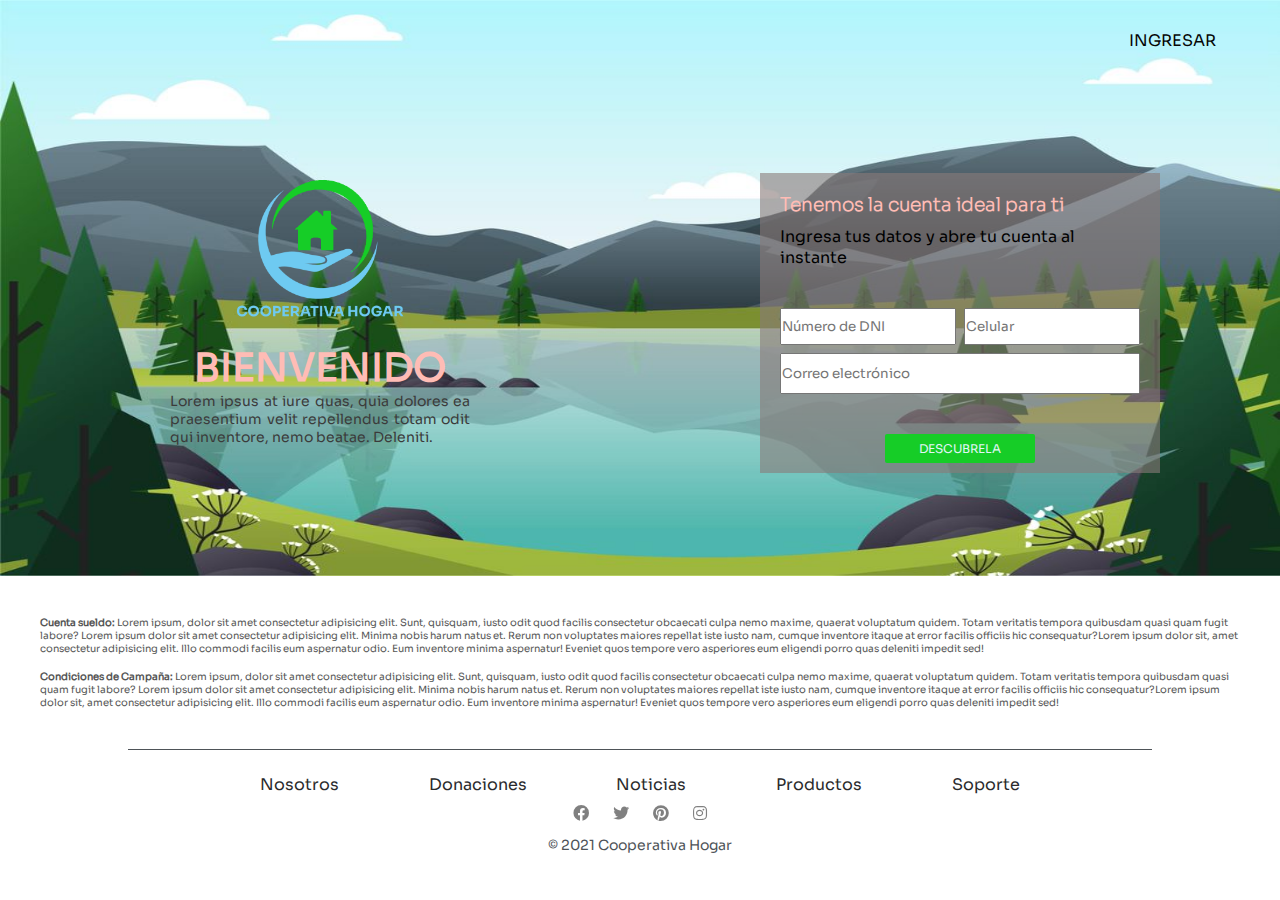
<file: index.html>
<!DOCTYPE html>
<html lang="es">
<head>
    <meta charset="UTF-8">
    <meta http-equiv="X-UA-Compatible" content="IE=edge">
    <meta name="viewport" content="width=device-width, initial-scale=1.0">
    <link rel="stylesheet" href="css/index.css" />
    <title>Hogar</title>
    <link  rel = " stylesheet " href = " https://use.fontawesome.com/releases/v5.15.3/css/all.css "
    integridad = " sha384-SZXxX4whJ79 / gErwcOYf + zWLeJdY / qpuqC4cAa9rOGUstPomtqpuNWT9wdPEn2fk " crossorigin ="anónimo">   
</head>

<body>
   <section class="body">
      <nav class="navbar">
         <div class="navbar-a">
            <a class="boton1" href="login.html" >INGRESAR</a>
         </div>
      </nav>    

      <div class="container">
           <div class="bienvenida">  
               <img src="img/logo_col.png" alt="" class="logo">
               <h1>BIENVENIDO</h1>
               <p class="pBienvenida">Lorem ipsus at iure quas, quia dolores ea praesentium velit repellendus totam odit qui inventore, nemo beatae. Deleniti.</p>
         </div>
         <form action="" class="formulario">
              <h3>Tenemos la cuenta ideal para ti</h3>
               <p>Ingresa tus datos y abre tu cuenta al instante</p>
         <div class="input">
            <input class="inputDNI" type="text" placeholder="Número de DNI" maxlength="8">
            <input class="inputCel" type="text" placeholder="Celular" maxlength="9">
            <input class="inputCor" type="text" placeholder="Correo electrónico">
         </div>
            <a class="boton" href="login.html" >DESCUBRELA</a>
         </form>

      </div>
   </section>
   <section class="acuerdos">
      <p class="p1"><b>Cuenta sueldo:</b> Lorem ipsum, dolor sit amet consectetur adipisicing elit. Sunt, quisquam, iusto odit quod facilis consectetur obcaecati culpa nemo maxime, 
         quaerat voluptatum quidem. Totam veritatis tempora quibusdam quasi quam fugit labore? Lorem ipsum dolor sit amet consectetur adipisicing elit. Minima nobis harum natus et. 
         Rerum non voluptates maiores repellat iste iusto nam, cumque inventore itaque at error facilis officiis hic consequatur?Lorem ipsum dolor sit, amet consectetur adipisicing elit. 
         Illo commodi facilis eum aspernatur odio. Eum inventore minima aspernatur! Eveniet quos tempore vero asperiores eum eligendi porro quas deleniti impedit sed!</p>
      <p class="p2"><b>Condiciones de Campaña:</b> Lorem ipsum, dolor sit amet consectetur adipisicing elit. Sunt, quisquam, iusto odit quod facilis consectetur obcaecati culpa nemo maxime, 
         quaerat voluptatum quidem. Totam veritatis tempora quibusdam quasi quam fugit labore? Lorem ipsum dolor sit amet consectetur adipisicing elit. Minima nobis harum natus et. 
         Rerum non voluptates maiores repellat iste iusto nam, cumque inventore itaque at error facilis officiis hic consequatur?Lorem ipsum dolor sit, amet consectetur adipisicing elit. 
         Illo commodi facilis eum aspernatur odio. Eum inventore minima aspernatur! Eveniet quos tempore vero asperiores eum eligendi porro quas deleniti impedit sed!</p>
   </section>
      
   <footer class="footer">
      <div class="footer__links">
        <a href="#" class="footer__items" style="color:#2a2a2c">Nosotros</a>
        <a href="#" class="footer__items" style="color:#2a2a2c">Donaciones</a>
        <a href="#" class="footer__items" style="color:#2a2a2c">Noticias</a>
        <a href="#" class="footer__items" style="color:#2a2a2c">Productos</a>
        <a href="#" class="footer__items" style="color:#2a2a2c">Soporte</a>
      </div>
      <div class="social-media">
        <a class="social-media__links fab fa-facebook" href="https://www.facebook.com/"></a>
        <a class="social-media__links fab fa-twitter" href="https://www.twitter.com/"></a>
        <a class="social-media__links fab fa-pinterest" href="https://www.pinterest.com/"></a>
        <a class="social-media__links fab fa-instagram" href="https://www.instagram.com/"></a>
      </div>
      <span>© 2021 Cooperativa Hogar</span>
    </footer>
       
</body>
</html>
</file>
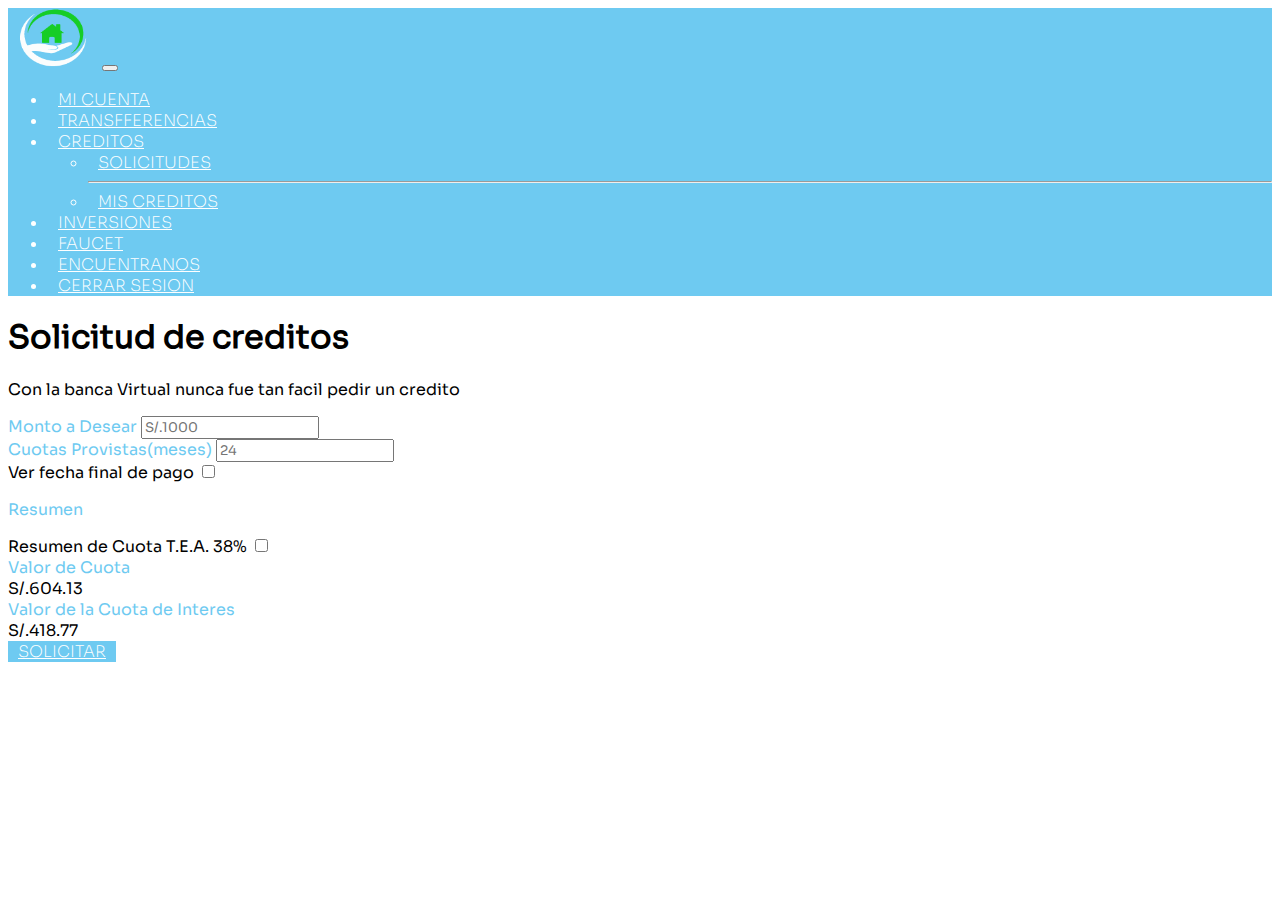
<file: creditos.html>
<!DOCTYPE html>
<html lang="en">

<head>
  <meta charset="UTF-8">
  <meta http-equiv="X-UA-Compatible" content="IE=edge">
  <meta name="viewport" content="width=device-width, initial-scale=1.0">
  <link rel="stylesheet" href="css/creditos.css">
  <link href="https://cdn.jsdelivr.net/npm/bootstrap@5.0.1/dist/css/bootstrap.min.css" rel="stylesheet"
    integrity="sha384-+0n0xVW2eSR5OomGNYDnhzAbDsOXxcvSN1TPprVMTNDbiYZCxYbOOl7+AMvyTG2x" crossorigin="anonymous">
  <title>Creditos</title>
</head>

<body>
  <nav class="navbar navbar-expand-lg navbar-dark" style="background-color: #6ECAF1;">
    <div class="container-fluid">
        <a class="navbar-brand" href="#"><img src="./img/logo1_sinnom.png" width="70" height="60"
            class="d-inline-block align-text-top"></a>
        <button class="navbar-toggler" type="button" data-bs-toggle="collapse" data-bs-target="#navbarSupportedContent"
            aria-controls="navbarSupportedContent" aria-expanded="false" aria-label="Toggle navigation">
            <span class="navbar-toggler-icon"></span></button>
        <div class="collapse navbar-collapse" id="navbarSupportedContent">
            <ul class="navbar-nav me-auto mb-2 mb-lg-0">
                <li class="nav-item"><a href="mi_cuenta.html"     class="nav-link"    style="color: #fff;" >MI CUENTA</a></li>
                <li class="nav-item"><a href="transferencia.html" class="nav-link"    style="color: #fff;">TRANSFFERENCIAS</a></li>
                <li class="nav-item dropdown"><a href="#"   class="nav-link dropdown-toggle" style="color: #fff;"
                    id="navbarDropdown" role="button" data-bs-toggle="dropdown" aria-expanded="false">CREDITOS</a>
                    <ul class="dropdown-menu" aria-labelledby="navbarDropdown">
                        <li><a href="creditos.html" class="dropdown-item">SOLICITUDES</a></li>
                        <hr class="dropdown-divider">
                        <li><a href="#"                            class="dropdown-item">MIS CREDITOS</a></li>
                    </ul></li>
                <li class="nav-item"><a href="inversiones.html"                   class="nav-link"     style="color: #fff;">INVERSIONES</a></li>
                <li class="nav-item"><a href="faucet.html"         class="nav-link"     style="color: #fff;">FAUCET</a></li>
                <li class="nav-item"><a href="encuentranos.html"   class="nav-link"     style="color: #fff;">ENCUENTRANOS</a></li>
                <li class="nav-item"><a href="index.html"          class="nav-link"     style="color: #fff;">CERRAR SESION</a></li>
            </ul>
        </div>           
    </div>
</nav>

  <section class="mt-5 d-flex justify-content-center">

    <div>
      <h1 class="display-6 text-center">Solicitud de creditos</h1>
      <p>Con la banca Virtual nunca fue tan facil pedir un credito</p>

      <div class="mb-3 celeste ">
        <label for="form1" class="form-label">Monto a Desear</label>
        <input type="number" class="form-control" id="form1" placeholder="S/.1000">
      </div>

      <div class="mb-3 celeste">
        <label for="formcuotas" class="form-label">Cuotas Provistas(meses)</label>
        <input type="number" class="form-control" id="formcuotas" placeholder="24">
      </div>

      <div class=" formularioswitch1 form-check form-switch m-3">
        <label class="form-check-label" for="flexSwitchCheckDefault">Ver fecha final de pago</label>
        <input class="form-check-input" type="checkbox" id="flexSwitchCheckDefault">
      </div>

      <p class="celeste">Resumen</p>
      <div class=" formularioswitch1 form-check form-switch m-3">
        <label class="form-check-label" for="flexSwitchCheckDefault">Resumen de Cuota T.E.A. 38%</label>
        <input class="form-check-input" type="checkbox" id="flexSwitchCheckDefault">
      </div>

    </div>

  </section>


  <div class="result d-flex  justify-content-center "></div>

  <div class="celeste fs-6  d-flex  justify-content-center m-3">Valor de Cuota</div>
  <div class=" d-flex  justify-content-center">S/.604.13</div>
  <div class="celeste fs-6  d-flex  justify-content-center m-3">Valor de la Cuota de Interes</div>
  <div class=" d-flex  justify-content-center">S/.418.77</div>
  <div class="d-flex justify-content-center">
    <a class="btn btn-primary mt-4 solicitar" href="#" role="button">SOLICITAR</a>
  </div>

  </div>

  </div>

  <script src="https://cdn.jsdelivr.net/npm/bootstrap@5.0.1/dist/js/bootstrap.bundle.min.js"
    integrity="sha384-gtEjrD/SeCtmISkJkNUaaKMoLD0//ElJ19smozuHV6z3Iehds+3Ulb9Bn9Plx0x4"
    crossorigin="anonymous"></script>
    <script src="./encuentranos.js"></script>
    
</body>

</html>
</file>
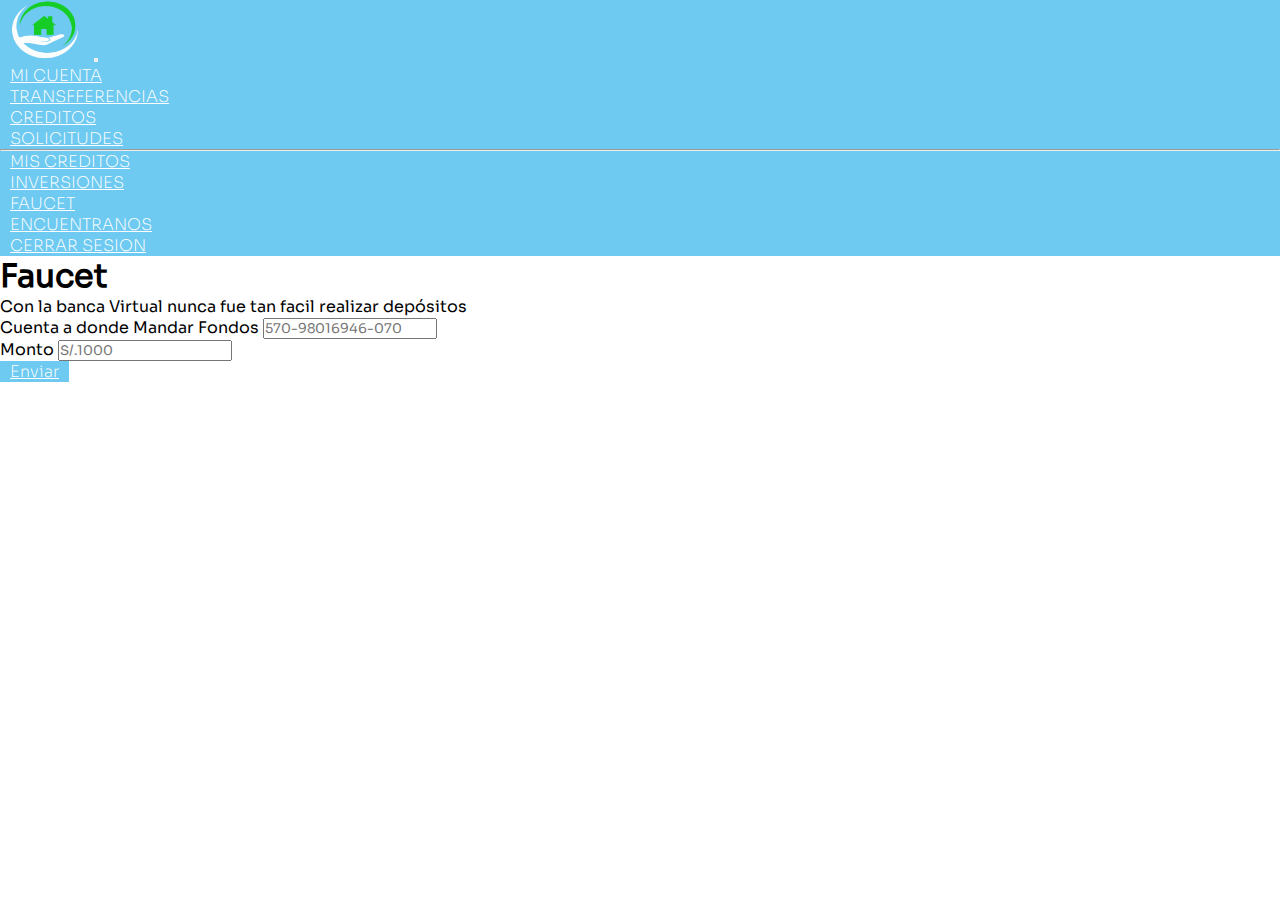
<file: faucet.html>
<!DOCTYPE html>
<html lang="es">
<head>
    <meta charset="UTF-8">
    <meta http-equiv="X-UA-Compatible" content="IE=edge">
    <meta name="viewport" content="width=device-width, initial-scale=1.0">
    <link rel="stylesheet" href="css/faucet.css">
    <link href="https://cdn.jsdelivr.net/npm/bootstrap@5.0.1/dist/css/bootstrap.min.css" rel="stylesheet"
    integrity="sha384-+0n0xVW2eSR5OomGNYDnhzAbDsOXxcvSN1TPprVMTNDbiYZCxYbOOl7+AMvyTG2x" crossorigin="anonymous">
    <title>FAUCET</title>
</head>
<body>
  <nav class="navbar navbar-expand-lg navbar-dark" style="background-color: #6ECAF1;">
    <div class="container-fluid">
        <a class="navbar-brand" href="#"><img src="./img/logo1_sinnom.png" width="70" height="60"
            class="d-inline-block align-text-top"></a>
        <button class="navbar-toggler" type="button" data-bs-toggle="collapse" data-bs-target="#navbarSupportedContent"
            aria-controls="navbarSupportedContent" aria-expanded="false" aria-label="Toggle navigation">
            <span class="navbar-toggler-icon"></span></button>
        <div class="collapse navbar-collapse" id="navbarSupportedContent">
            <ul class="navbar-nav me-auto mb-2 mb-lg-0">
                <li class="nav-item"><a href="mi_cuenta.html"     class="nav-link"    style="color: #fff;" >MI CUENTA</a></li>
                <li class="nav-item"><a href="transferencia.html" class="nav-link"    style="color: #fff;">TRANSFFERENCIAS</a></li>
                <li class="nav-item dropdown"><a href="#"   class="nav-link dropdown-toggle" style="color: #fff;"
                    id="navbarDropdown" role="button" data-bs-toggle="dropdown" aria-expanded="false">CREDITOS</a>
                    <ul class="dropdown-menu" aria-labelledby="navbarDropdown">
                        <li><a href="creditos.html"                class="dropdown-item">SOLICITUDES</a></li>
                        <hr class="dropdown-divider">
                        <li><a href="#"                            class="dropdown-item">MIS CREDITOS</a></li>
                    </ul></li>
                <li class="nav-item"><a href="inversiones.html"                   class="nav-link"     style="color: #fff;">INVERSIONES</a></li>
                <li class="nav-item"><a href="faucet.html"         class="nav-link"     style="color: #fff;">FAUCET</a></li>
                <li class="nav-item"><a href="encuentranos.html"   class="nav-link"     style="color: #fff;">ENCUENTRANOS</a></li>
                <li class="nav-item"><a href="index.html"          class="nav-link"     style="color: #fff;">CERRAR SESION</a></li>
            </ul>
        </div>           
    </div>
</nav>

  <section class="mt-5 d-flex justify-content-center">

    <div class="contenedor">
      <h1 class="display-6 text-center">Faucet</h1>
      <p>Con la banca Virtual nunca fue tan facil realizar depósitos</p>

      <div class="mb-3 celeste ">
        <label for="form1" class="form-label">Cuenta a donde Mandar Fondos</label>
        <input type="number" class="form-control" id="form1" placeholder="570-98016946-070">
      </div>

      <div class="mb-3 celeste ">
        <label for="form1" class="form-label">Monto</label>
        <input type="number" class="form-control" id="form1" placeholder="S/.1000">
      </div>

      <div class="d-flex justify-content-center">
        <a class="btn btn-primary mt-4 solicitar" href="#" role="button">Enviar</a>
      </div>

    </div>

  </section>






  </div>

  <script src="https://cdn.jsdelivr.net/npm/bootstrap@5.0.1/dist/js/bootstrap.bundle.min.js"
    integrity="sha384-gtEjrD/SeCtmISkJkNUaaKMoLD0//ElJ19smozuHV6z3Iehds+3Ulb9Bn9Plx0x4"
    crossorigin="anonymous"></script>


</body>
</html>
</file>
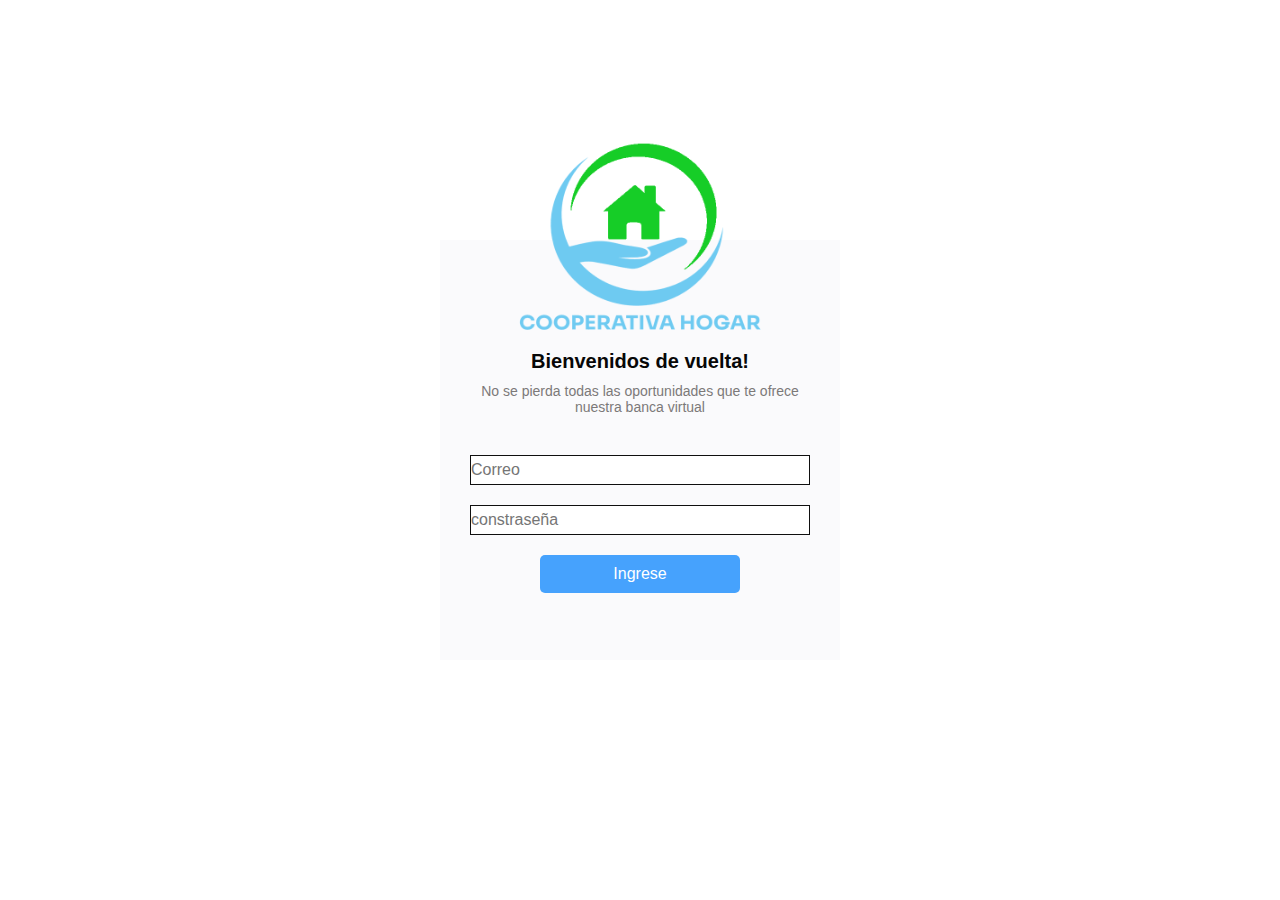
<file: login.html>
<!DOCTYPE html>
<html lang="es">
<head>
    <meta charset="UTF-8">
    <meta http-equiv="X-UA-Compatible" content="IE=edge">
    <meta name="viewport" content="width=device-width, initial-scale=1.0">
    <link rel="stylesheet" href="css/login.css" />
    <title>Login</title>
</head>
<body>
    <div class="login-box">
        <img src="img/logo_col.png" class="avatar" alt="Avatar Image">
        <h1>Bienvenidos de vuelta!</h1>
        <p>No se pierda todas las oportunidades que te ofrece nuestra banca virtual</p>
        <form>
          <input type="email" placeholder="Correo">
          <input type="password" placeholder="constraseña">
          <a class="btn" href="mi_cuenta.html">Ingrese</a>
        </form>
      </div>
</body>
</html>
</file>
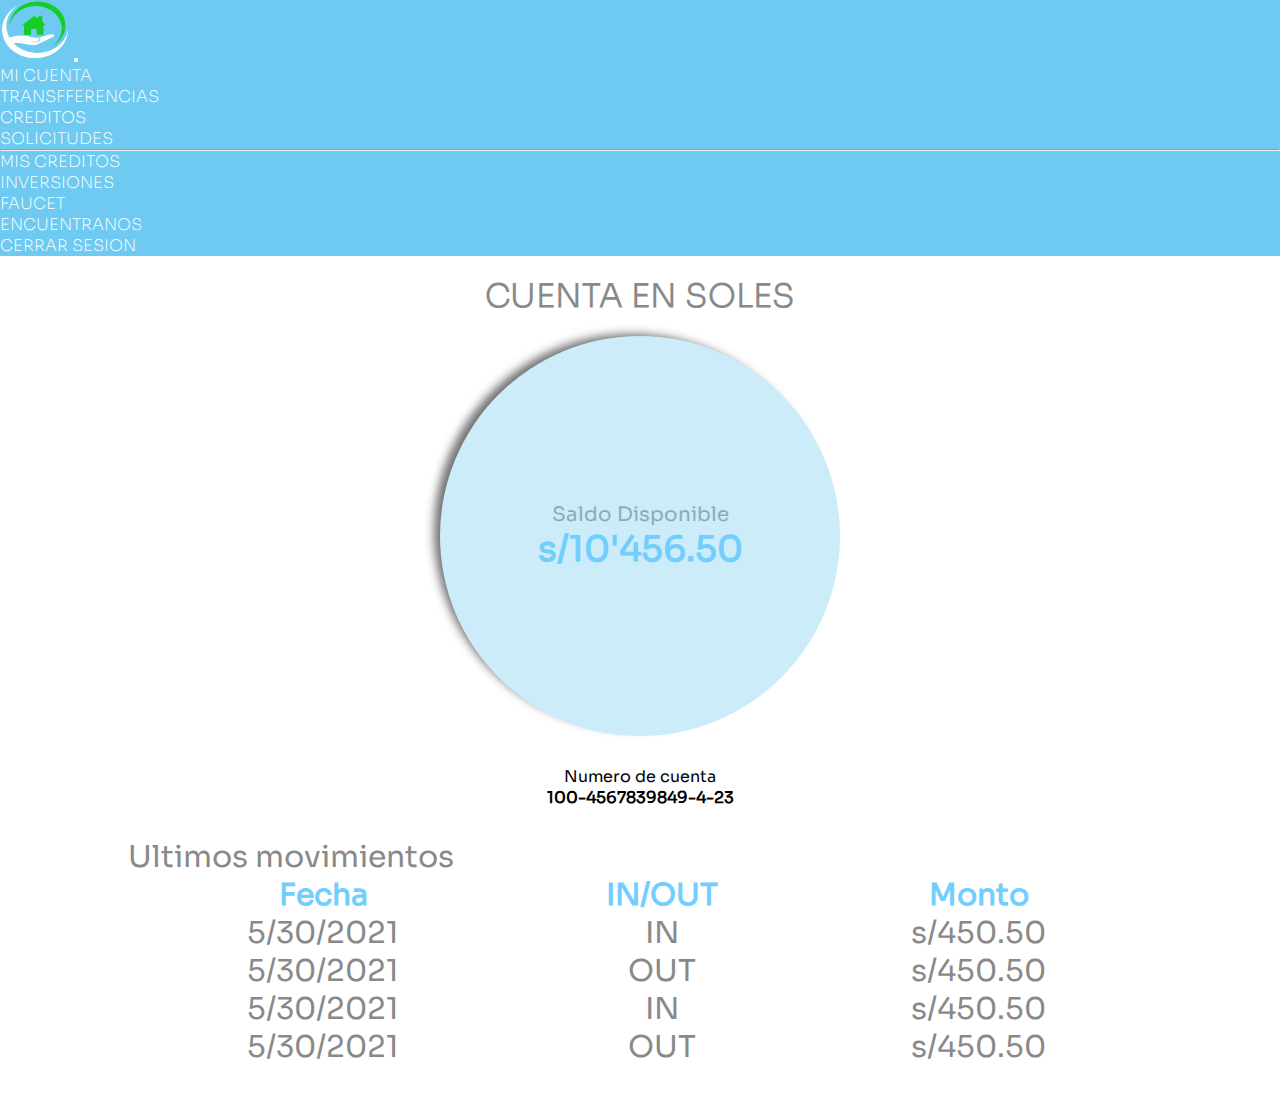
<file: mi_cuenta.html>
<!DOCTYPE html>
<html lang="es">
<head>
    <meta charset="UTF-8">
    <meta http-equiv="X-UA-Compatible" content="IE=edge">
    <meta name="viewport" content="width=device-width, initial-scale=1.0">
    <title>MI CUENTA</title>
    <link href="https://cdn.jsdelivr.net/npm/bootstrap@5.0.1/dist/css/bootstrap.min.css" rel="stylesheet"
    integrity="sha384-+0n0xVW2eSR5OomGNYDnhzAbDsOXxcvSN1TPprVMTNDbiYZCxYbOOl7+AMvyTG2x" crossorigin="anonymous">
    <link rel="stylesheet" href="css/mi_cuenta.css">
</head>
<body>
    <nav class="navbar navbar-expand-lg navbar-dark" style="background-color: #6ECAF1;">
        <div class="container-fluid">
            <a class="navbar-brand" href="#"><img src="./img/logo1_sinnom.png" width="70" height="60"
                class="d-inline-block align-text-top"></a>
            <button class="navbar-toggler" type="button" data-bs-toggle="collapse" data-bs-target="#navbarSupportedContent"
                aria-controls="navbarSupportedContent" aria-expanded="false" aria-label="Toggle navigation">
                <span class="navbar-toggler-icon"></span></button>
            <div class="collapse navbar-collapse" id="navbarSupportedContent">
                <ul class="navbar-nav me-auto mb-2 mb-lg-0">
                    <li class="nav-item"><a href="mi_cuenta.html"     class="nav-link"    style="color: #fff;" >MI CUENTA</a></li>
                    <li class="nav-item"><a href="transferencia.html" class="nav-link"    style="color: #fff;">TRANSFFERENCIAS</a></li>
                    <li class="nav-item dropdown"><a href="#"   class="nav-link dropdown-toggle" style="color: #fff;"
                        id="navbarDropdown" role="button" data-bs-toggle="dropdown" aria-expanded="false">CREDITOS</a>
                        <ul class="dropdown-menu" aria-labelledby="navbarDropdown">
                            <li><a href="creditos.html" class="dropdown-item">SOLICITUDES</a></li>
                            <hr class="dropdown-divider">
                            <li><a href="#"                            class="dropdown-item">MIS CREDITOS</a></li>
                        </ul></li>
                    <li class="nav-item"><a href="inversiones.html"                   class="nav-link"     style="color: #fff;">INVERSIONES</a></li>
                    <li class="nav-item"><a href="faucet.html"         class="nav-link"     style="color: #fff;">FAUCET</a></li>
                    <li class="nav-item"><a href="encuentranos.html"   class="nav-link"     style="color: #fff;">ENCUENTRANOS</a></li>
                    <li class="nav-item"><a href="index.html"          class="nav-link"     style="color: #fff;">CERRAR SESION</a></li>
                </ul>
            </div>           
        </div>
    </nav>

    <section class="section">
        
        <h1>CUENTA EN SOLES</h1>
        <div class="circulo">
            <p>Saldo Disponible</p>
            <b>s/10'456.50</b>
        </div>
        <div class="cuenta">
            <p>Numero de cuenta</p>
            <b>100-4567839849-4-23</b>
        </div>
        
        <table class="table">
                <thead class="cabecera-tabla">
                    <td colspan="3">Ultimos movimientos</td>
                </thead>
                <tbody class="cuerpo-tabla">
                    <tr>
                        <th>Fecha</th>
                        <th>IN/OUT</th>
                        <th>Monto</th>
                    </tr>
                    <tr>
                        <td>5/30/2021</td>
                        <td>IN</td>
                        <td>s/450.50</td>
                    </tr>
                    <tr>
                        <td>5/30/2021</td>
                        <td>OUT</td>
                        <td>s/450.50</td>
                    </tr>
                    <tr>
                        <td>5/30/2021</td>
                        <td>IN</td>
                        <td>s/450.50</td>
                    </tr>
                    <tr>
                        <td>5/30/2021</td>
                        <td>OUT</td>
                        <td>s/450.50</td>
                    </tr>
                </tbody>
        </table> 
    </section>
    <script src="https://cdn.jsdelivr.net/npm/bootstrap@5.0.1/dist/js/bootstrap.bundle.min.js"
    integrity="sha384-gtEjrD/SeCtmISkJkNUaaKMoLD0//ElJ19smozuHV6z3Iehds+3Ulb9Bn9Plx0x4"
    crossorigin="anonymous"></script>
</body>
</html>
</file>
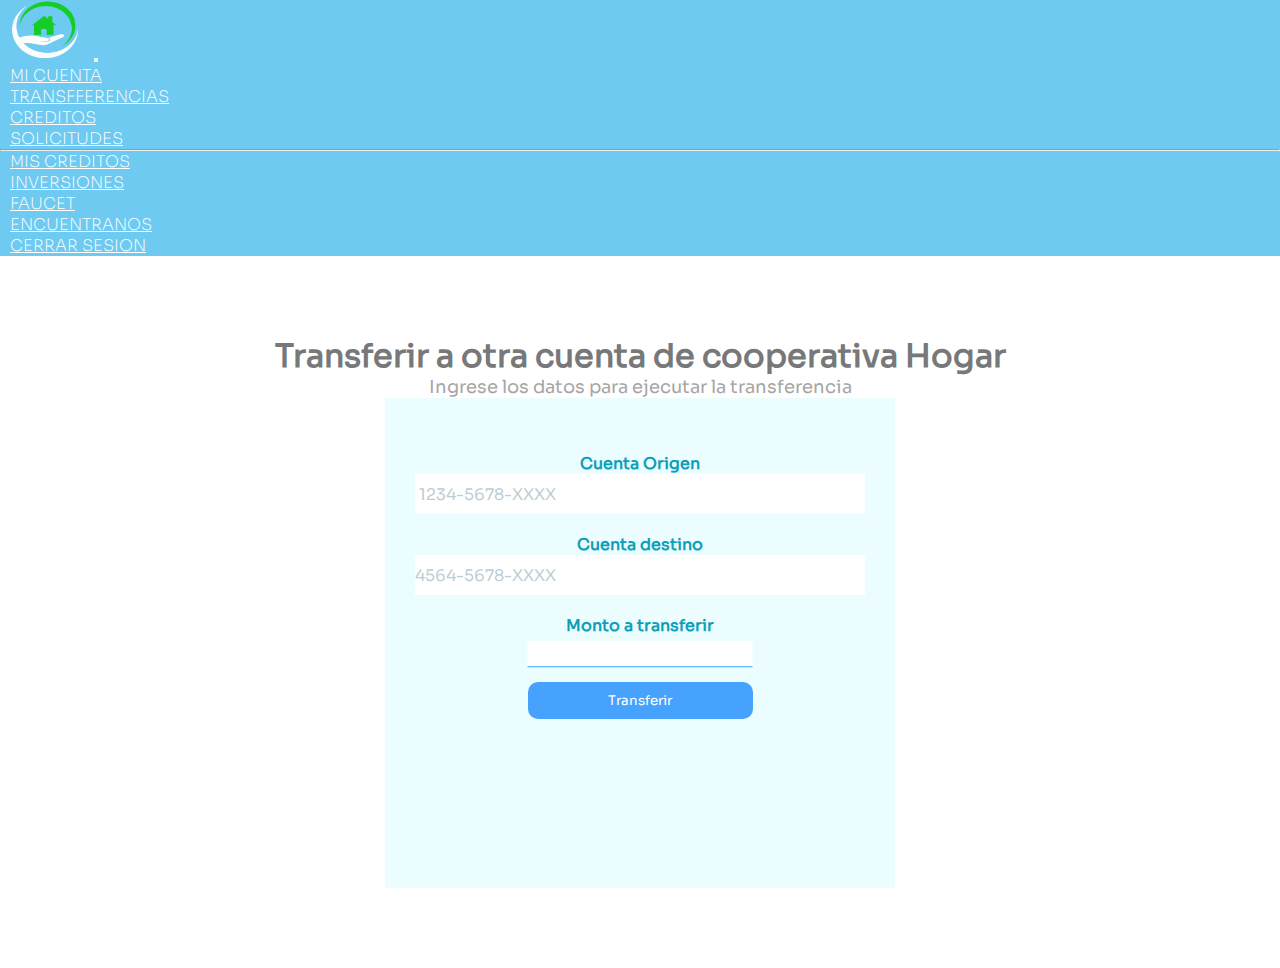
<file: transferencia.html>
<!DOCTYPE html>
<html lang="en">
<head>
    <meta charset="UTF-8">
    <meta http-equiv="X-UA-Compatible" content="IE=edge">
    <meta name="viewport" content="width=device-width, initial-scale=1.0">
    <link
    href="https://cdn.jsdelivr.net/npm/bootstrap@5.0.1/dist/css/bootstrap.min.css"
    rel="stylesheet"
    integrity="sha384-+0n0xVW2eSR5OomGNYDnhzAbDsOXxcvSN1TPprVMTNDbiYZCxYbOOl7+AMvyTG2x"
    crossorigin="anonymous"
/>     <link rel="stylesheet" href="css/transferencia.css" />
    <title>TRANSFERENCIAS</title>
</head>
<body>
  <nav class="navbar navbar-expand-lg navbar-dark" style="background-color: #6ECAF1;">
    <div class="container-fluid">
        <a class="navbar-brand" href="#"><img src="./img/logo1_sinnom.png" width="70" height="60"
            class="d-inline-block align-text-top"></a>
        <button class="navbar-toggler" type="button" data-bs-toggle="collapse" data-bs-target="#navbarSupportedContent"
            aria-controls="navbarSupportedContent" aria-expanded="false" aria-label="Toggle navigation">
            <span class="navbar-toggler-icon"></span></button>
        <div class="collapse navbar-collapse" id="navbarSupportedContent">
            <ul class="navbar-nav me-auto mb-2 mb-lg-0">
                <li class="nav-item"><a href="mi_cuenta.html"     class="nav-link"    style="color: #fff;" >MI CUENTA</a></li>
                <li class="nav-item"><a href="transferencia.html" class="nav-link"    style="color: #fff;">TRANSFFERENCIAS</a></li>
                <li class="nav-item dropdown"><a href="#"   class="nav-link dropdown-toggle" style="color: #fff;"
                    id="navbarDropdown" role="button" data-bs-toggle="dropdown" aria-expanded="false">CREDITOS</a>
                    <ul class="dropdown-menu" aria-labelledby="navbarDropdown">
                        <li><a href="creditos.html"                class="dropdown-item">SOLICITUDES</a></li>
                        <hr class="dropdown-divider">
                        <li><a href="#"                            class="dropdown-item">MIS CREDITOS</a></li>
                    </ul></li>
                <li class="nav-item"><a href="inversiones.html"                   class="nav-link"     style="color: #fff;">INVERSIONES</a></li>
                <li class="nav-item"><a href="faucet.html"         class="nav-link"     style="color: #fff;">FAUCET</a></li>
                <li class="nav-item"><a href="encuentranos.html"   class="nav-link"     style="color: #fff;">ENCUENTRANOS</a></li>
                <li class="nav-item"><a href="index.html"          class="nav-link"     style="color: #fff;">CERRAR SESION</a></li>
            </ul>
        </div>           
    </div>
  </nav>

  <section class="contenedor">
    <h1>Transferir a otra cuenta de cooperativa Hogar</h1>
    <p>Ingrese los datos para ejecutar la transferencia</p>

    <div class="formulario">
      <form>
        <label class="origen" for="username">Cuenta Origen</label>
        <input type="number" placeholder=" 1234-5678-XXXX">
        <label class="origen" for="password">Cuenta destino</label>
        <input type="number" placeholder="4564-5678-XXXX">
     
        <div class="transferencia">
        <label for="password">Monto a transferir</label>
        <input type="text" class="montoTrans"/>
        </div>
            
        <input type="submit" value="Transferir">
      </form>
    
    </div>
  </section>
    <script
			src="https://cdn.jsdelivr.net/npm/bootstrap@5.0.1/dist/js/bootstrap.bundle.min.js"
			integrity="sha384-gtEjrD/SeCtmISkJkNUaaKMoLD0//ElJ19smozuHV6z3Iehds+3Ulb9Bn9Plx0x4"
			crossorigin="anonymous"
		></script>
</body>
</html>
</file>
<file: css/index.css>
@font-face {
    font-family: Sora;
    src: url(../Fonts/Sora-Regular.ttf);   
}

@font-face {
    font-family: Sora1;
    src: url(../Fonts/Sora-ExtraLight.ttf);   
}

*{
    margin: 0;
    padding: 0;
    box-sizing: border-box;
    text-decoration: none;
    font-family: 'Sora';
}
.body{
    background: url(../img/fondo2.jpg);
    background-repeat: no-repeat;
    background-size: 100% 100%;
    width: 100vw;
    height: 100%;
    padding-bottom: 100px;
   
}
.navbar{
    background-color: rgba(0, 0, 0, 0.0);
    height: 80px;
    width: 100%;
    display: flex;
    justify-content: center;
    align-items: center;
    
}
.navbar-a{
    width: 90%;
    display: flex;
    justify-content: flex-end;
    align-items: center;
}
.boton1{
    color: rgb(5, 5, 5);
}
.boton1:hover{
    font-weight: bold;
    
}
.container{
    display: flex;
    justify-content: space-around;
    align-items: center;
    flex-wrap: wrap;
    margin-top: 90px;
    
}
.bienvenida{
    display: flex;
    flex-direction: column;
    align-items: center;
    align-content: center;
    width: 400px;
    margin-bottom: 30px;
}
.logo{
    width: 180px;
}
h1{
    color:#FFBCB5;
    margin-top:20px;
    font-size: 2.4rem;
    font-family: sora;
}
.pBienvenida{
    color: #3b3b3b;
    text-align:justify;
    width: 300px;
    font-size: 14px;
}

.formulario{
    width: 400px;
    height: 300px;
    display: flex;
    flex-direction: column;
    gap: 10px;
    background-color: #8a7a799a;
    padding: 20px;
}
h3{
    color: #FFBCB5;
    font-family: sora1;
}
.input{
    display: flex;
    flex-direction: row;
    flex-wrap: wrap;
    justify-content: space-between;
    margin: 30px 0;
 
}
.inputDNI{
    width: 49%;
    padding: 8px 0;
}
.inputCel{
    width: 49%;
}
.inputCor{
    margin-top: 8px;
    width: 100%;
    padding: 10px 0;
}

.boton{
    background-color: rgb(22, 205, 39);
    text-align: center;
    padding: 7px;
    color: rgb(226, 246, 248);
    border-radius:2px;
    font-size: 12px;
    width: 150px;
    margin:0 auto;
} 



.boton:hover{
    box-shadow: 0px 4px 486px 3248px rgba(0, 0, 0, 0.5);
    background-color: rgb(0, 0, 0);
    color: rgb(226, 246, 248);
    font-weight: bold;
}

.acuerdos{
    font-size: 10px;
    margin: 40px;
    color: rgb(85, 85, 85);
}
.acuerdos .p1{
    margin: 15px 0;
}
.acuerdos .p2{
    margin: 15px 0;
}



/* footer start */
.footer{
    border-top: 1px solid #4e5358;
    color: #4e5358;
    display: flex;
    flex-direction: column;
    align-items: center;
    justify-content: center;
    height: 130px;
    width: 80%;
    margin: auto;

}

.social-media__links{
    filter: invert(50%);
    margin:  10px;
}

.footer__links{
    display: flex;
    justify-content: space-around;
    flex-wrap: wrap;
    gap: 30px;
    width: 80%;
}
footer-items{
    font-size: 18px;
}
/* footer end */
span{
    font-family: sora;
    font-size: 14px;
    margin-top: 5px;
<<<<<<< HEAD
}
=======
}
>>>>>>> e1a1d45d1824a945f51222013a0dd0827f2c7b79
</file>
<file: css/creditos.css>
@font-face {
    font-family: "Sora Medium";
    src: url(../Fonts/Sora-Light.ttf);
  }
@font-face {
    font-family: Sora2;
    src:url(../Fonts/Sora-ExtraLight.ttf);
}
@font-face {
    font-family: Sora5;
    src: url(../Fonts/Sora-Bold.ttf);
}
@font-face {
    font-family: Sora;
    src: url(../Fonts/Sora-Regular.ttf);   
}

*{
    font-family: Sora;
}

.navbar {
        font-family: Sora;
        color: white;
}



.form-check-input:checked {
    background-color: #0dfd79 !important;
    border-color: #0dfd79 !important;
}

.celeste{
    color: #6ECAF1;
}

.solicitar{
    background-color: #6ECAF1 !important;
    border: #6ECAF1  !important;
}


.solicitar:hover {
    background-color: #0dfd79 !important;
    border-color: #0dfd79 !important;
}

.borde{
    border: 1px solid black;
    width: 50vw;
    
}

a{
   
    color: rgb(255, 255, 255);
    font-family: "Sora2";
    padding: 0 10px;
}
a:hover{
    font-family: "Sora5";
}
</file>
<file: css/faucet.css>
@font-face {
    font-family: Sora;
    src: url(../Fonts/Sora-Regular.ttf);   
}
@font-face {
    font-family: Sora2;
    src:url(../Fonts/Sora-ExtraLight.ttf);
}
@font-face {
    font-family: Sora5;
    src: url(../Fonts/Sora-Bold.ttf);
}

*{
    margin: 0;
    padding: 0;
    box-sizing: border-box;
    font-family:Sora;
}

.navbar {
font-family: Sora;
}
.solicitar{
    background-color: #6ECAF1 !important;
    border: #6ECAF1 !important;
}
.solicitar:hover {
    background-color: #000000 !important;
}
.borde{
    border: 1px solid black;
    width: 50vw;
    
}
a{
   
    color: rgb(255, 255, 255);
    font-family: "Sora2";
    padding: 0 10px;
}
a:hover{
    font-family: "Sora5";
}
@media screen and (max-width:600px) {
    .contenedor{
        width:85%;
        margin: auto;
    }
}
</file>
<file: css/login.css>
*{
  margin:0;
  padding: 0;
  box-sizing: border-box;
}
body {
    font-family: sans-serif;
    height: 100vh;
  }

  .login-box {
    width: 400px;
    height: 420px;
    background: rgb(250, 250, 252);
    color: rgb(7, 7, 7);
    top: 50%;
    left: 50%;
    position: absolute;
    transform: translate(-50%, -50%);
    padding: 110px 30px;
  }
  
  .login-box .avatar {
    width: 260px;
    height: 210px;
    position: absolute;
    top: -110px;
    left: calc(30% - 50px);
  }
  
  .login-box h1 {
    padding: 0 0 10px;
    text-align: center;
    font-size: 20px;
    font-weight: bold;
  }
  .login-box p {
    margin: 0;
    padding: 0 0 40px;
    text-align: center;
    font-size: 14px;
    color:rgb(124, 121, 121);
  }
  
  .login-box input {
    margin-bottom: 20px;
  }
  
  .login-box input[type="email"], .login-box input[type="password"] {

    border: 1px solid rgb(15, 15, 15);
    height: 30px;
    color: rgb(3, 3, 3);
    font-size: 16px;
    width: 100%;
  }
   .btn{

    border-radius: 5px;
    padding: 10px 30px;
    text-decoration: none;
    color: #fff;
    background-color: #46A2FD;
    margin: 0px auto;
    display: block;
    width: 200px;
    text-align: center;
    transition: 0.2s linear all;
}
.btn:hover
{
    background-color: rgb(11, 180, 53);
    transform: scale(1.1); 
}
</file>
<file: css/mi_cuenta.css>
@font-face {
    font-family: Sora;
    src: url(../Fonts/Sora-Regular.ttf);   
}
@font-face {
    font-family: Sora2;
    src:url(../Fonts/Sora-ExtraLight.ttf);
}
@font-face {
    font-family: Sora5;
    src: url(../Fonts/Sora-Bold.ttf);
}
*{
    margin: 0;
    padding: 0;
    box-sizing: border-box; 
    text-decoration: none;
    font-family: "Sora";
}

a{
    color: rgb(255, 255, 255);
    font-family: "Sora2";
} 
a:hover{
    font-family: "Sora5";
}
h1{
    display: flex;
    justify-content: center;
    padding: 20px 0px;
    font-family: "Sora2";
    color: rgb(137, 137, 137);
}
.cuenta{
    display: flex;
    flex-direction: column;
    align-items: center;
    margin: 30px auto;
}

.circulo{ 
    width: 400px;
    height: 400px;
    border-radius: 50%;
    background-color: rgb(204,236,249);
    margin: auto;
    display: flex;
    flex-direction: column;
    justify-content: center;
    align-items: center;
    box-shadow: -9px -5px 10px -3px rgba(83, 83, 83, 0.83);
}
.circulo p{
    font-size: 20px;
    color: rgb(139, 171, 184);   
}
.circulo b{
    font-size: 35px;
    color: rgb(114, 206, 253);
}
.table{
    margin: auto;
    font-size: 30px;
    width: 80%;
    border-collapse: collapse;
    color: rgb(137, 137, 137);
    width: 80%;
    margin-bottom: 50px;
}
.cuerpo-tabla{
    width: 25%;
    text-align: center;
}
.cuerpo-tabla tr:nth-child(1){
    color:rgb(114, 206, 253);
}
@media screen and (max-width: 600px) {
    .circulo{
        width: 300px;
        height: 300px;
    }
    .table{
        font-size: 20px;
    }
}
</file>
<file: css/transferencia.css>
@font-face {
  font-family: Sora;
  src: url(../Fonts/Sora-Regular.ttf);   
}
@font-face {
  font-family: Sora2;
  src:url(../Fonts/Sora-ExtraLight.ttf);
}
@font-face {
  font-family: Sora5;
  src: url(../Fonts/Sora-Bold.ttf);
}

*{
  margin: 0;
  padding: 0;
  font-family: Sora;
}
.contenedor{
  display: flex;
  flex-direction: column;
  margin:80px auto;
  text-align: center;
  width:90%;

}
h1{
  color: #767879;
  font-size:xx-large; 
  }
p{
  color: #a5a5a5;
  font-size: large;
}
a{ 
  color: rgb(255, 255, 255);
  font-family: "Sora2";
  padding: 0 10px;
}
a:hover{
  font-family: "Sora5";
}
.formulario {
    width: 450px;
    height: 380px;
    background: rgb(235, 253, 255);
    color: #0f9fb8;
    padding: 55px 30px;
    margin: auto;
}

 
label {
    font-weight: bold;
}

.origen{
  text-align: start;
  width: 100%;
}
input {
    width: 100%;
    margin-bottom: 20px;
  }
.formulario input[type="number"]  {
    outline: bottom;
    height: 40px;
    color: rgb(8, 8, 8);
    border:none;
    font-size: 16px;
}
.transferencia  input[type="text"]{
    display: block;
    width: 50%;
    border: none;
    border-bottom: 1px solid #46A2FD;
    font-size: 20px;
    transform: translate(50%, 20%)
}
.formulario input[type="submit"] {
    border-radius: 10px;
    padding: 10px 30px;
    color: #fff;
    background-color: #46A2FD;
    border: none;
    margin: auto;
    display: block;
    width: 50%;
  }
.formulario input[type="submit"]:hover {
    background: #000000;
    font-family: Sora5;
  }
  @media screen and (max-width:600px){
    .formulario{
      width: 370px;
      height: 350px;
    }
  }
::placeholder{color: rgb(189, 205, 212);}
</file>
